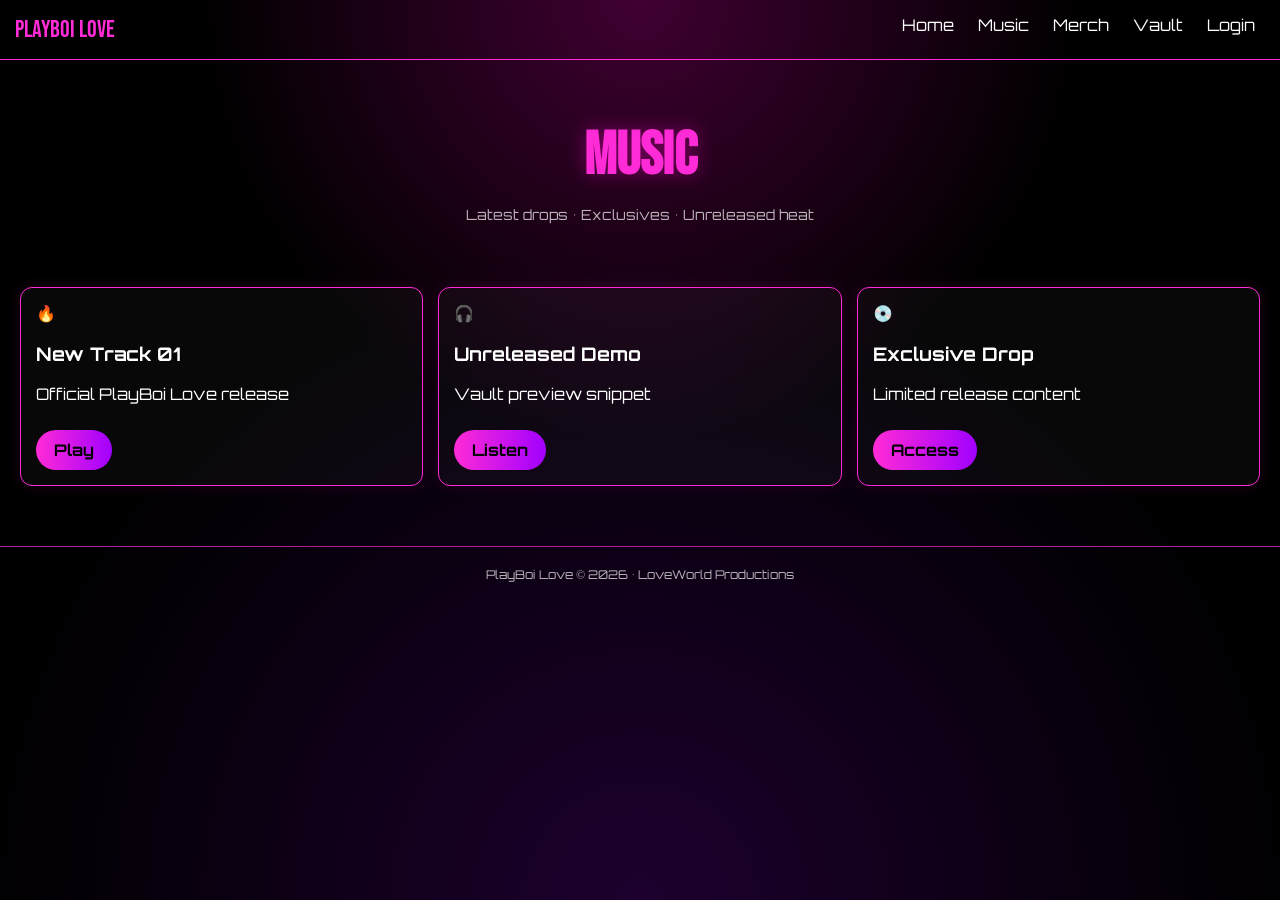
<file: music.html>
<!DOCTYPE html>
<html lang="en">
<head>
<meta charset="UTF-8">
<meta name="viewport" content="width=device-width, initial-scale=1.0">
<title>PlayBoi Love • Music</title>

<link href="https://fonts.googleapis.com/css2?family=Bebas+Neue&family=Orbitron:wght@400;700&display=swap" rel="stylesheet">

<style>

/* BASE */
body {
  margin:0;
  font-family: Orbitron;
  background:black;
  color:white;
}

/* SAME BACKGROUND SYSTEM */
.bg {
  position:fixed;
  inset:0;
  background:
    radial-gradient(circle at top, rgba(255,0,200,0.25), transparent 40%),
    radial-gradient(circle at bottom, rgba(160,0,255,0.18), transparent 60%);
  z-index:-1;
}

/* NAV (MATCH ALL PAGES) */
nav {
  display:flex;
  justify-content:space-between;
  padding:15px;
  border-bottom:1px solid #ff2bd6;
}

.logo {
  font-family:Bebas Neue;
  font-size:24px;
  color:#ff2bd6;
}

nav a {
  color:white;
  text-decoration:none;
  margin:0 10px;
}

/* HERO HEADER */
.hero {
  text-align:center;
  padding:60px 20px 30px;
}

.hero h1 {
  font-family:Bebas Neue;
  font-size:60px;
  color:#ff2bd6;
  text-shadow:0 0 20px rgba(255,0,200,0.4);
  margin:0;
}

.hero p {
  opacity:0.7;
  font-size:14px;
}

/* GRID */
.grid {
  display:grid;
  grid-template-columns:repeat(auto-fit, minmax(250px, 1fr));
  gap:15px;
  padding:20px;
}

/* CARD STYLE (MATCH HOME + VAULT) */
.card {
  border:1px solid #ff2bd6;
  border-radius:12px;
  padding:15px;
  background:rgba(255,255,255,0.03);
  box-shadow:0 0 15px rgba(255,0,200,0.12);
  transition:0.2s;
}

.card:hover {
  transform:scale(1.02);
}

/* BUTTON STYLE (CONSISTENT BRAND) */
.btn {
  display:inline-block;
  margin-top:10px;
  padding:10px 18px;
  border-radius:20px;
  background:linear-gradient(90deg,#ff2bd6,#a100ff);
  color:black;
  font-weight:bold;
  text-decoration:none;
}

/* FOOTER */
footer {
  text-align:center;
  padding:20px;
  border-top:1px solid #ff2bd6;
  margin-top:40px;
  font-size:12px;
  opacity:0.7;
}

</style>
</head>

<body>

<div class="bg"></div>

<!-- NAV -->
<nav>
  <div class="logo">PLAYBOI LOVE</div>
  <div>
    <a href="index.html">Home</a>
    <a href="music.html">Music</a>
    <a href="merch.html">Merch</a>
    <a href="vault.html">Vault</a>
    <a href="login-log-out.html">Login</a>
  </div>
</nav>

<!-- HERO -->
<div class="hero">
  <h1>MUSIC</h1>
  <p>Latest drops • Exclusives • Unreleased heat</p>
</div>

<!-- MUSIC GRID -->
<div class="grid">

  <div class="card">
    🔥 <h3>New Track 01</h3>
    <p>Official PlayBoi Love release</p>
    <a class="btn" href="#">Play</a>
  </div>

  <div class="card">
    🎧 <h3>Unreleased Demo</h3>
    <p>Vault preview snippet</p>
    <a class="btn" href="#">Listen</a>
  </div>

  <div class="card">
    💿 <h3>Exclusive Drop</h3>
    <p>Limited release content</p>
    <a class="btn" href="#">Access</a>
  </div>

</div>

<!-- FOOTER -->
<footer>
  PlayBoi Love © 2026 • LoveWorld Productions
</footer>

</body>
</html>
</file>
